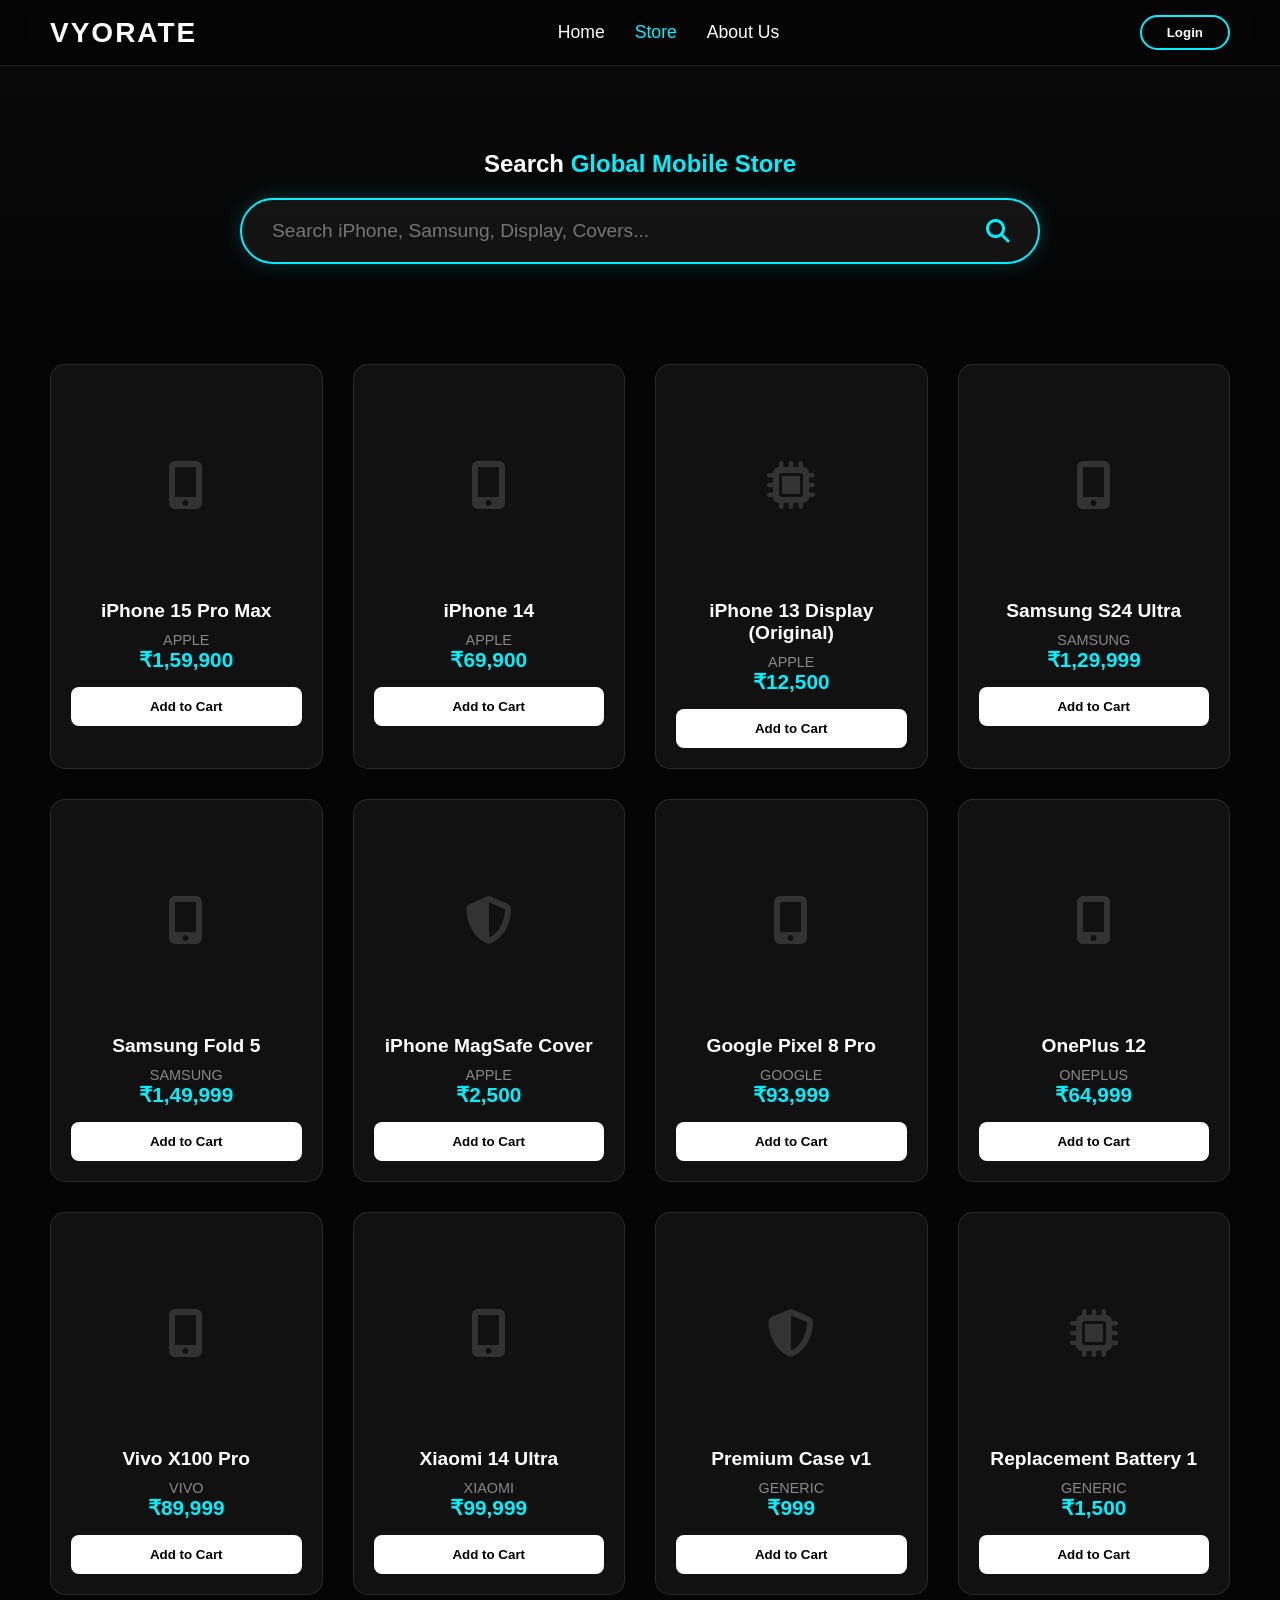
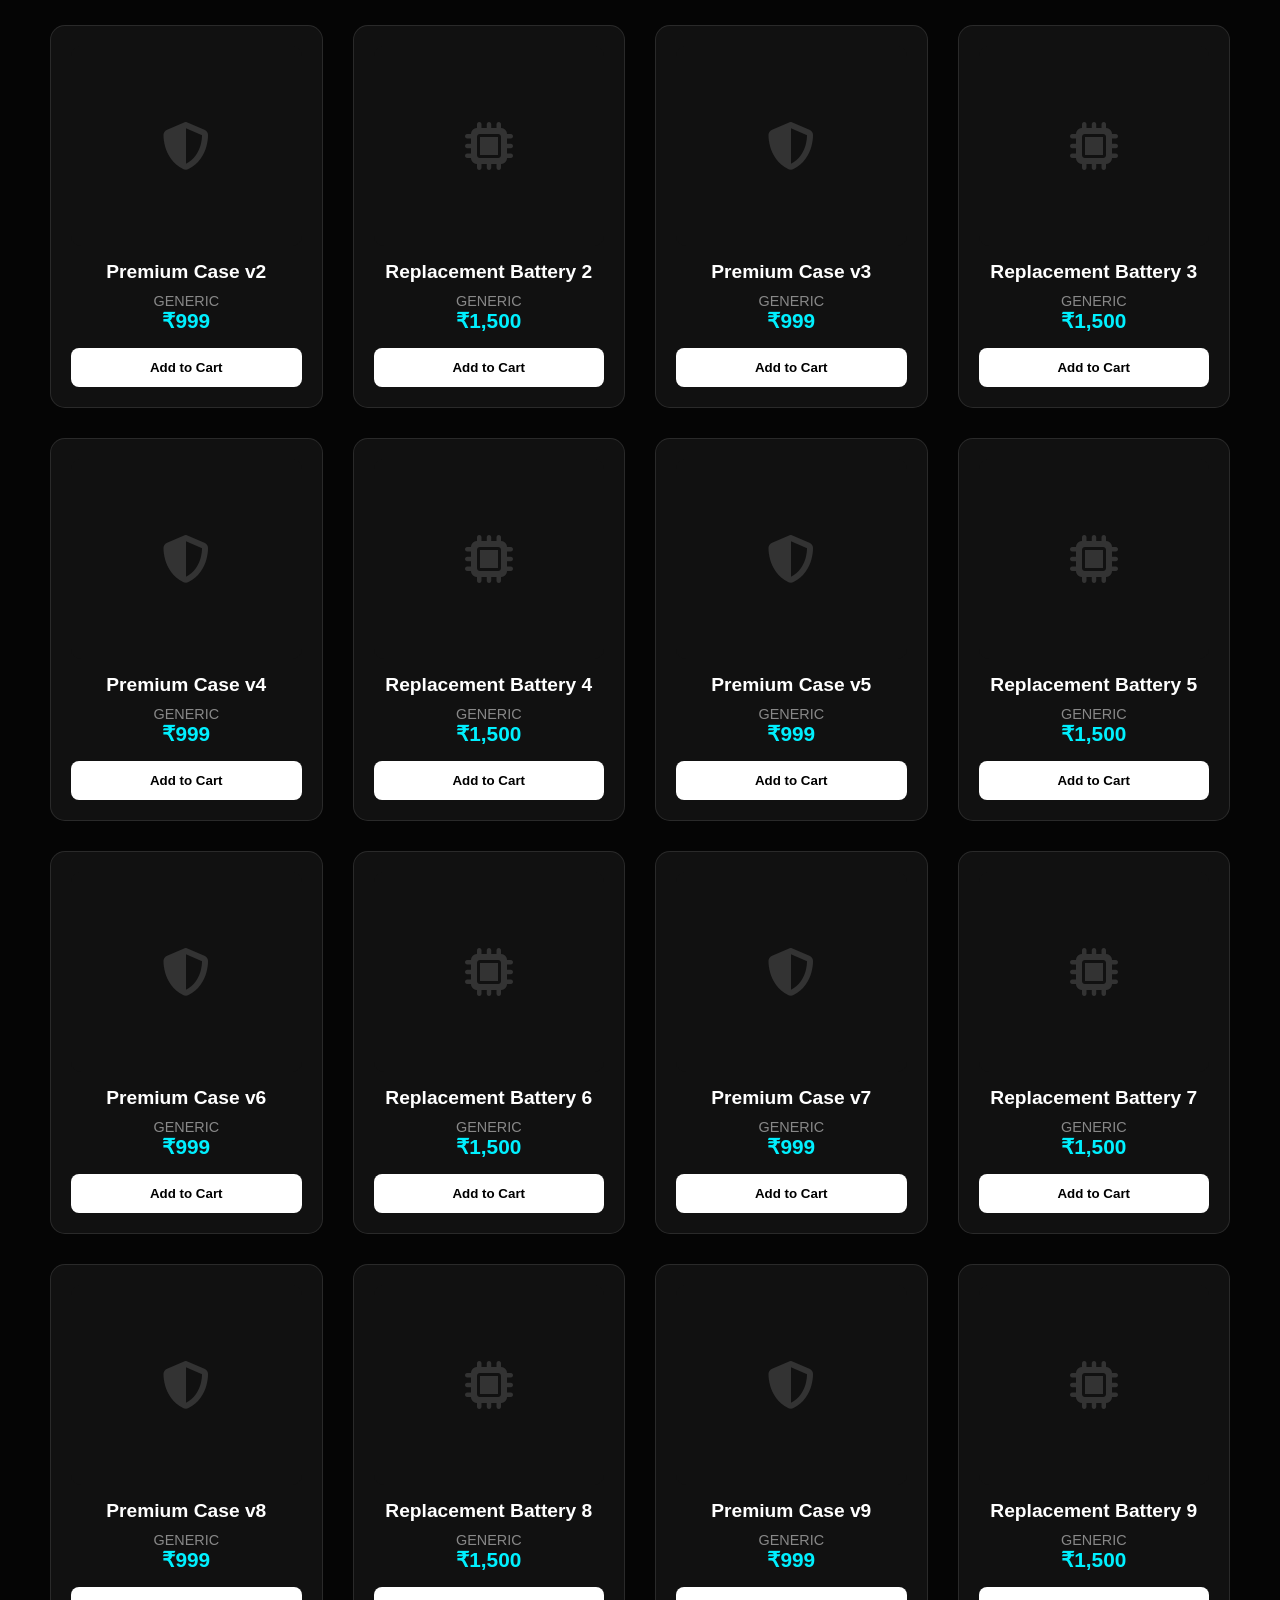
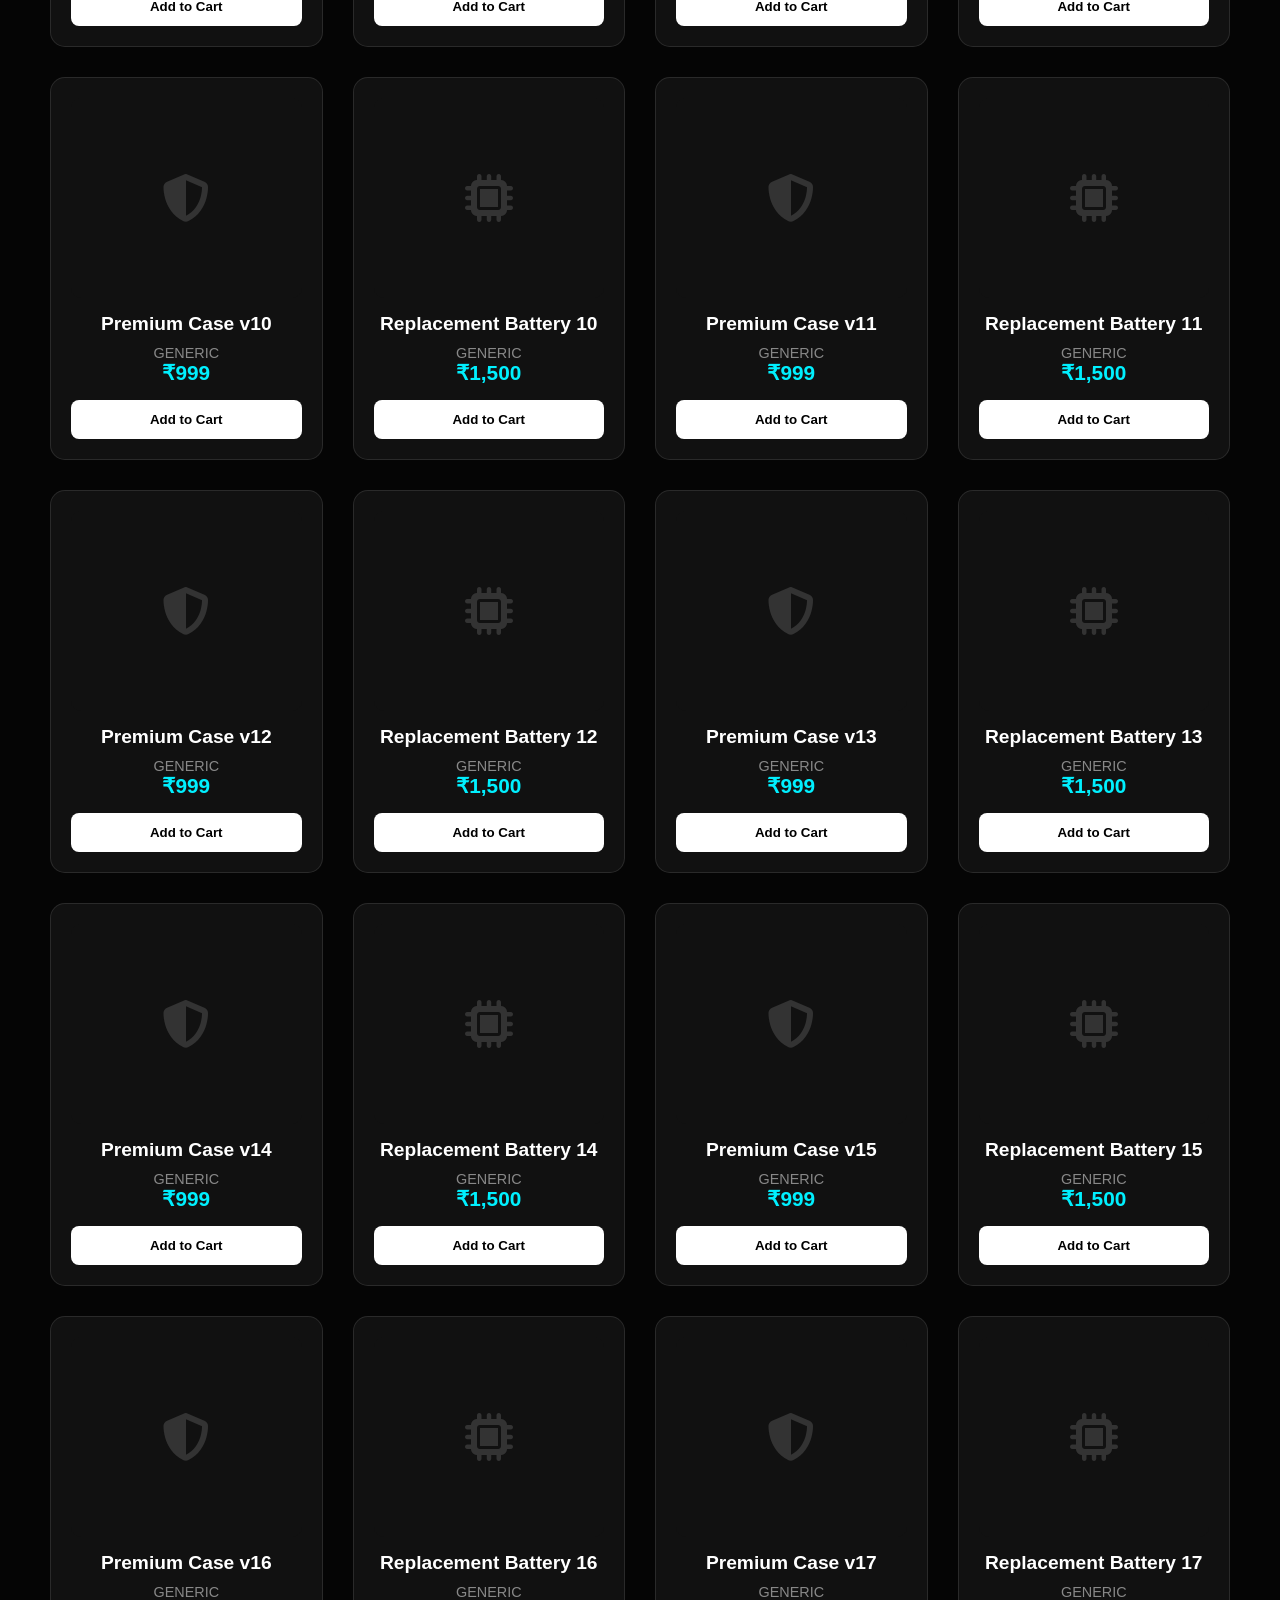
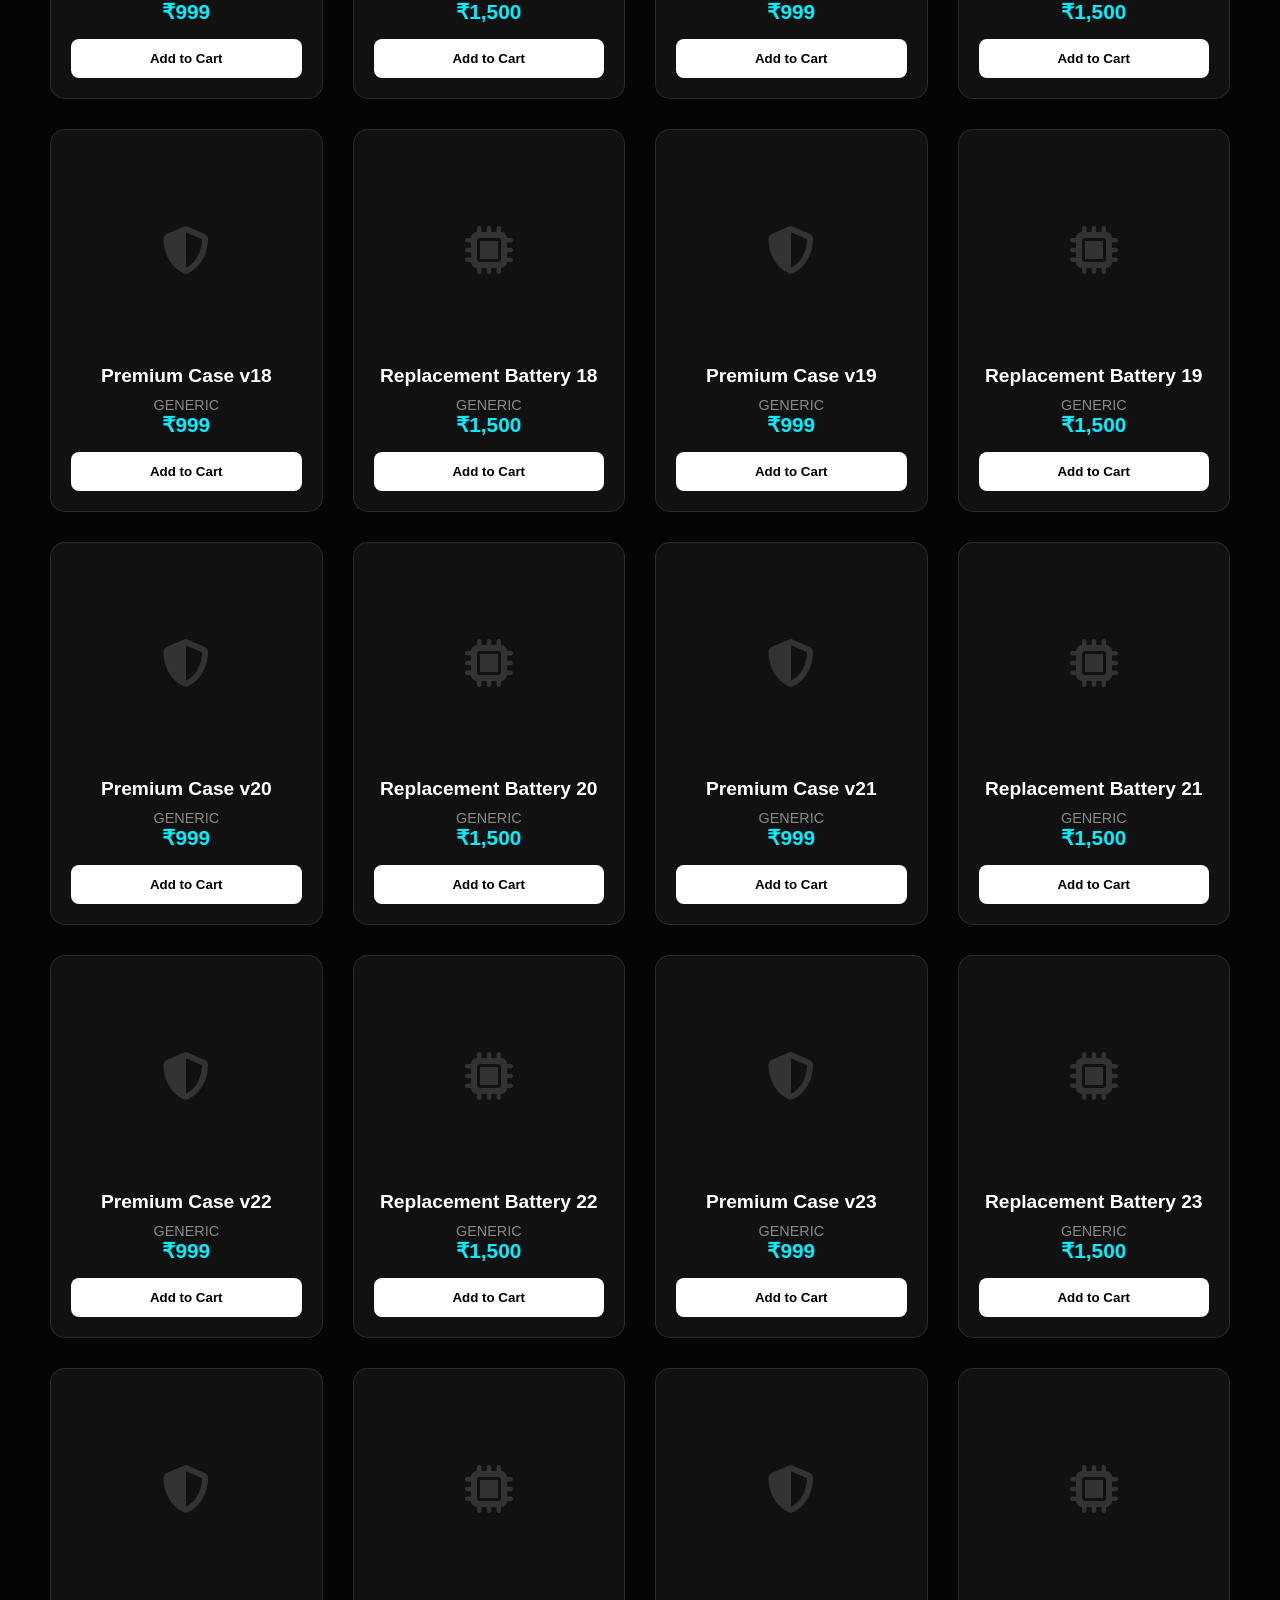
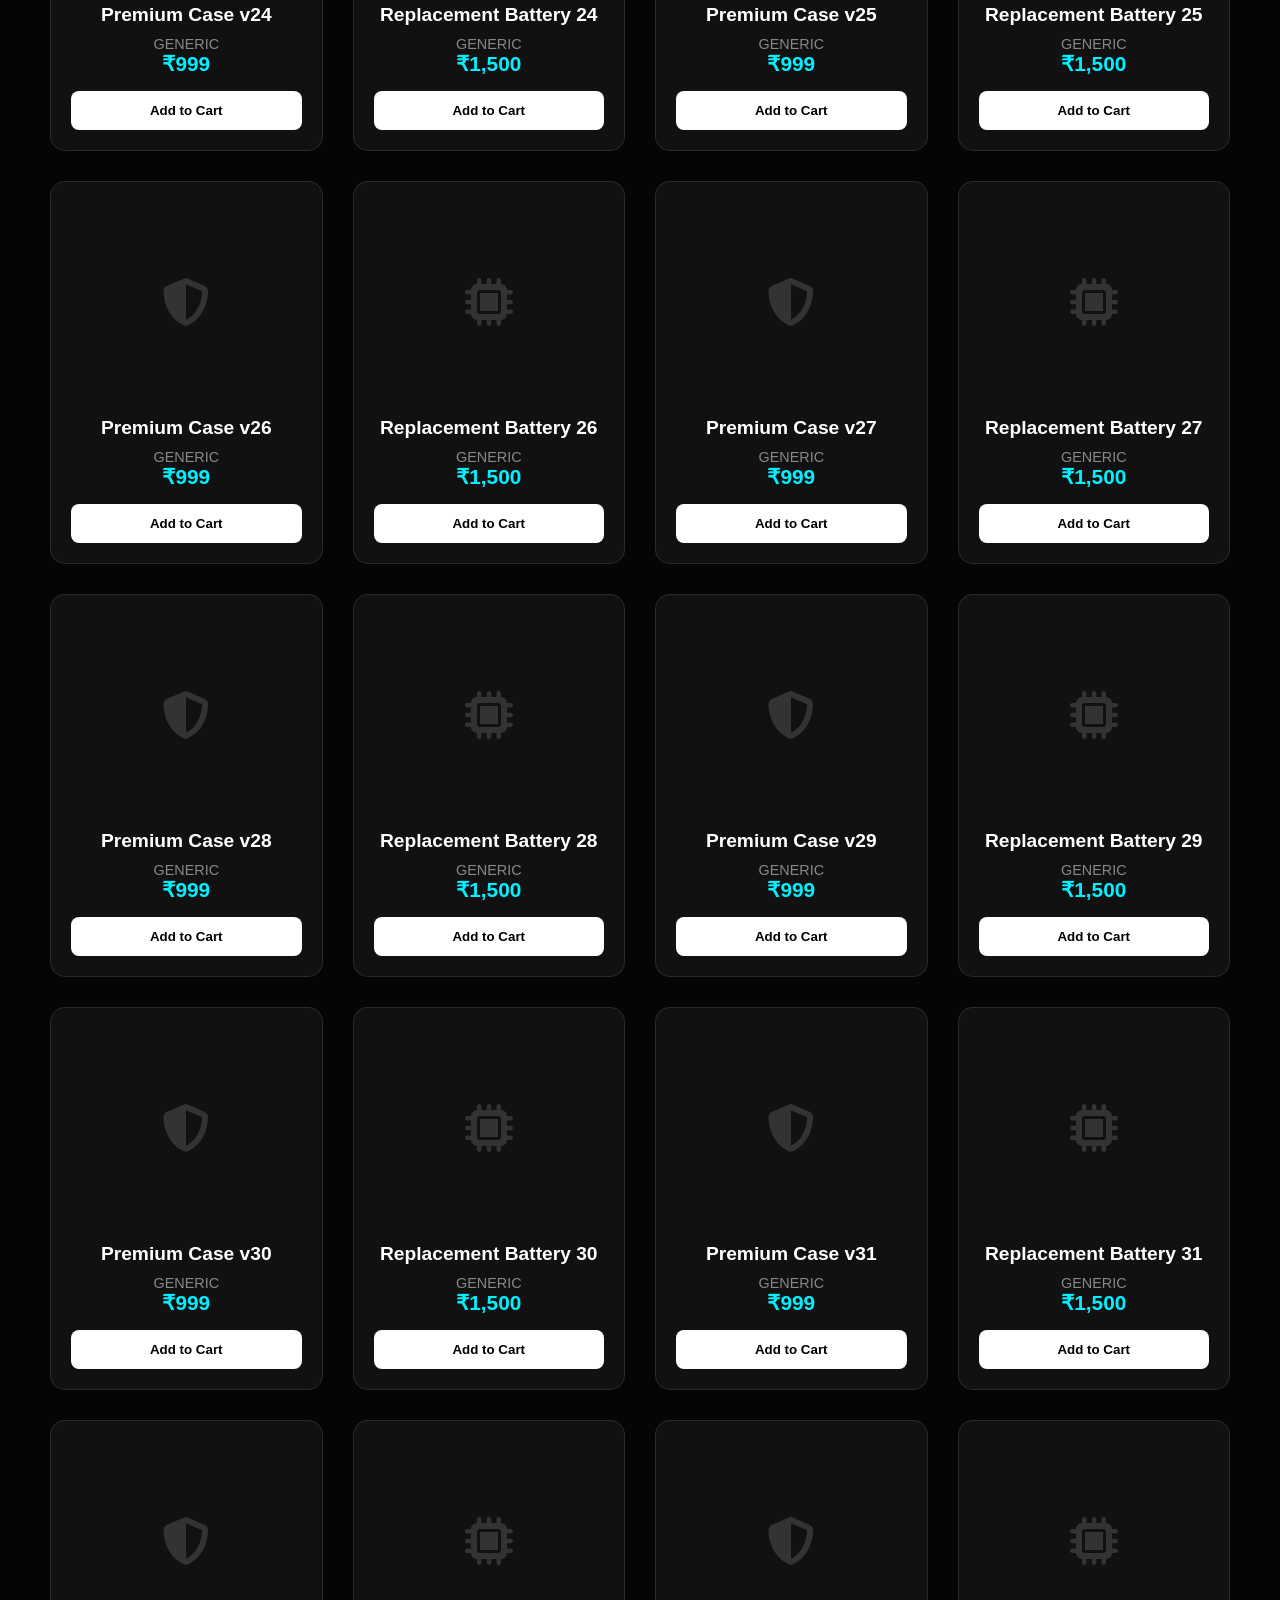
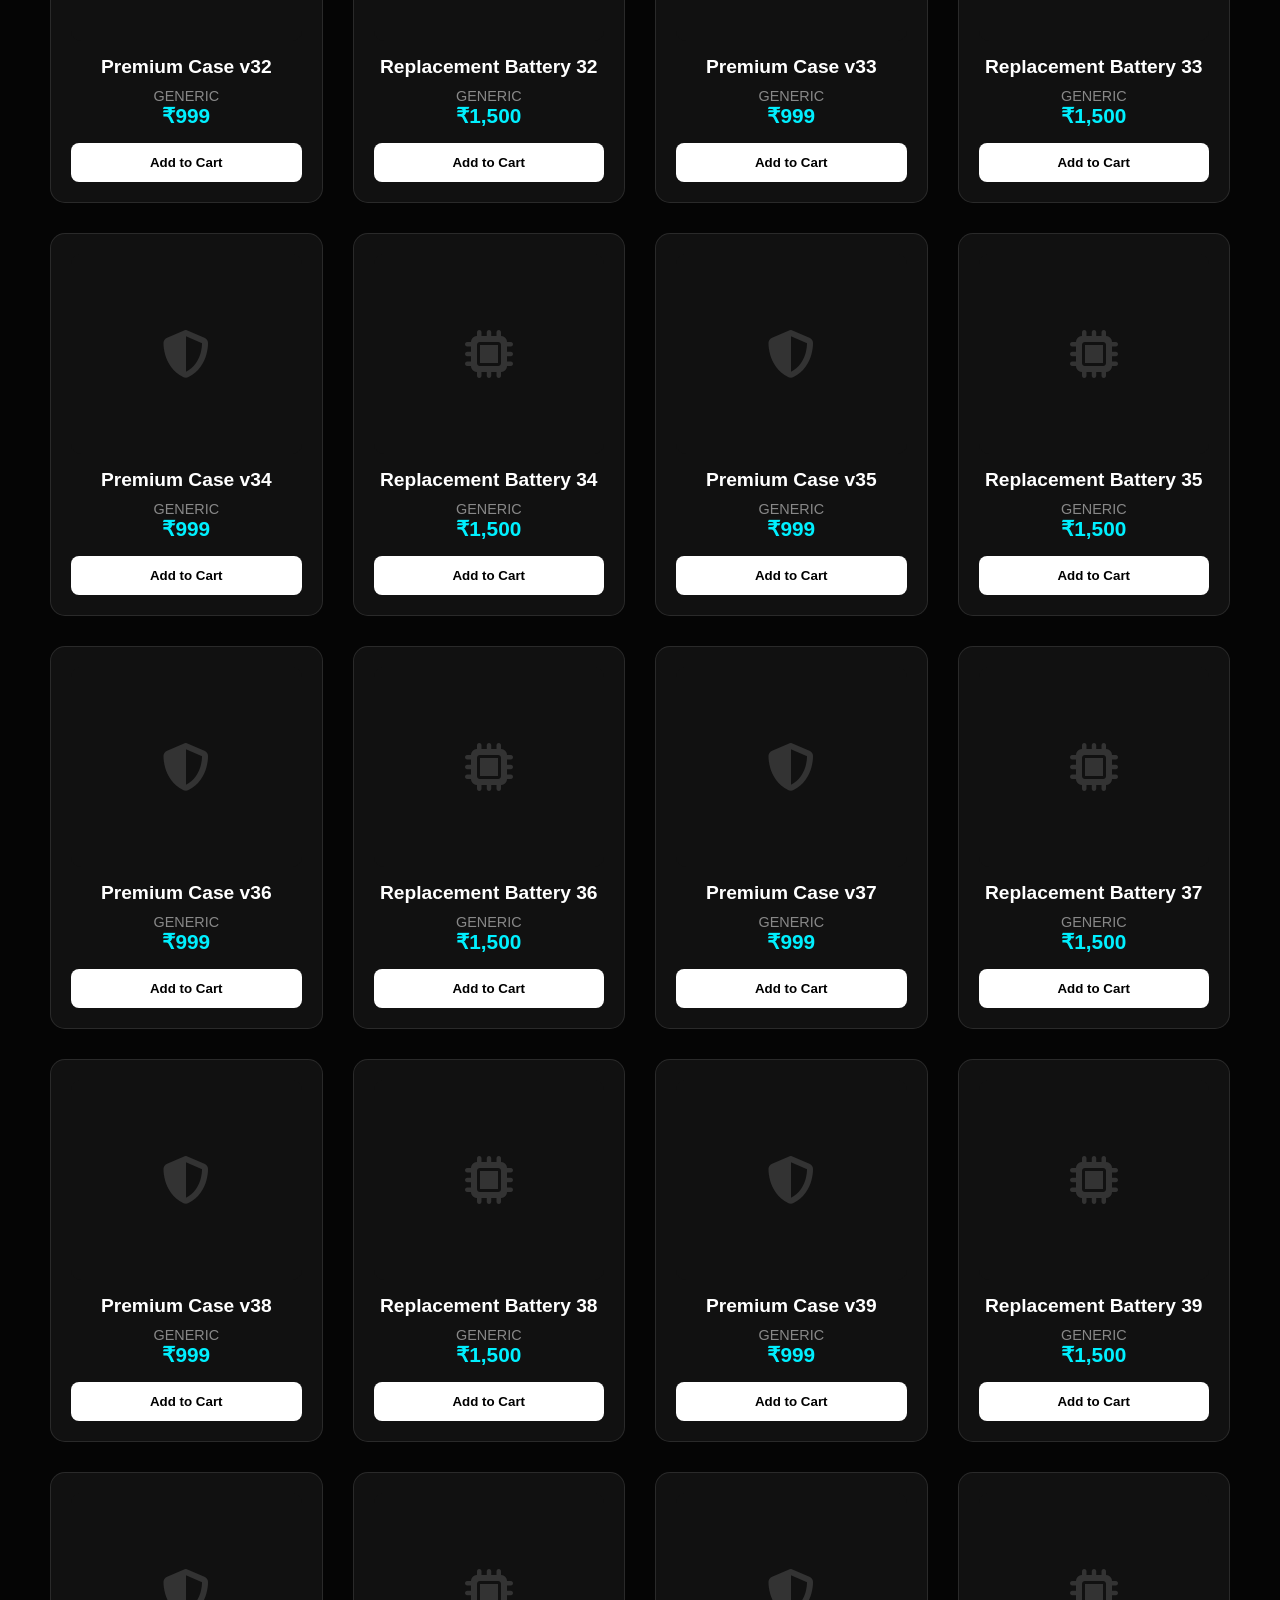
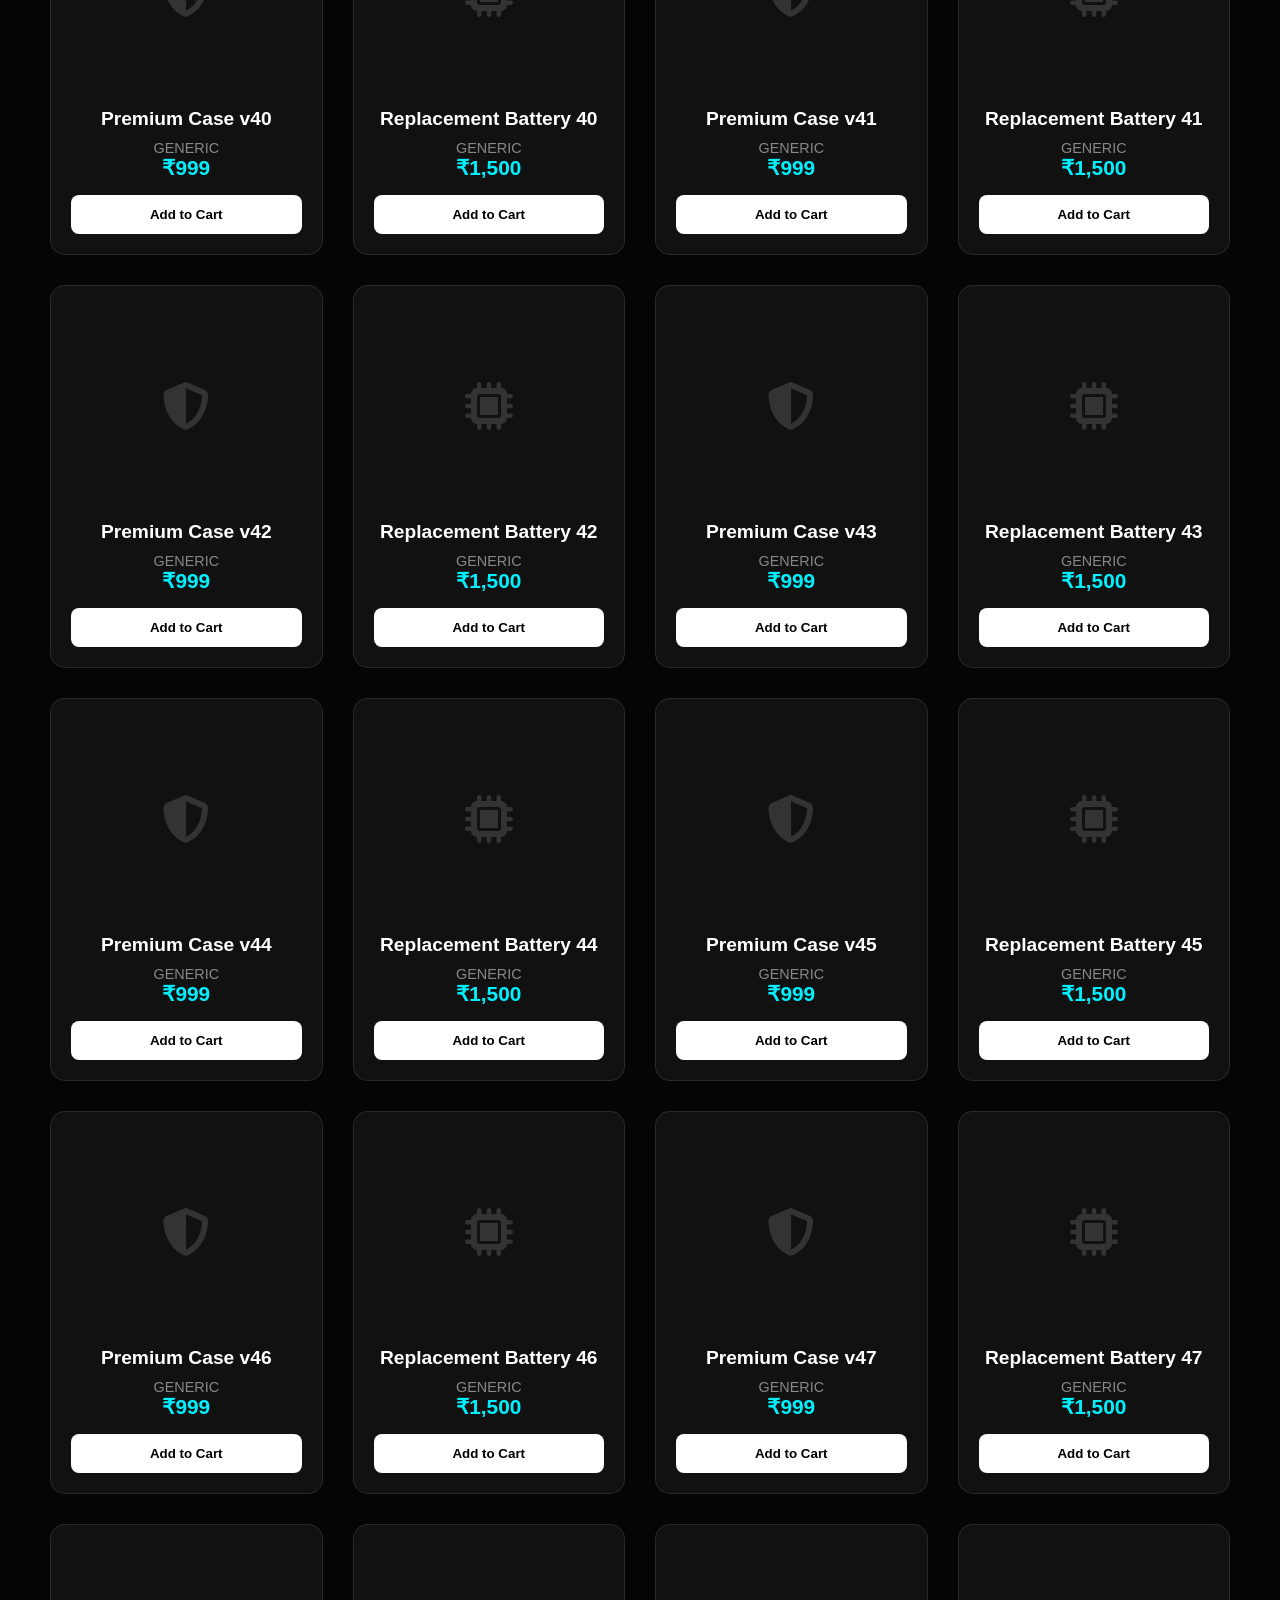
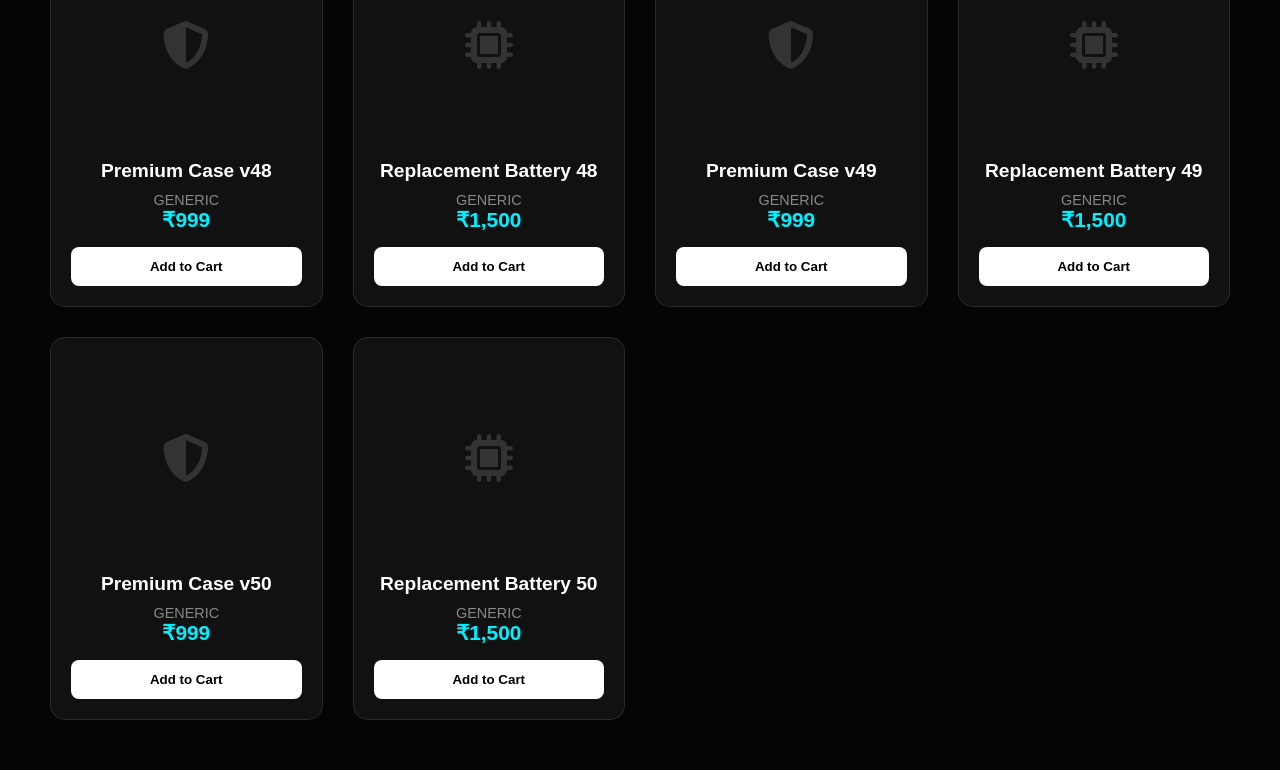
<file: store.html>
<!DOCTYPE html>
<html lang="en">
<head>
    <meta charset="UTF-8">
    <meta name="viewport" content="width=device-width, initial-scale=1.0">
    <title>VYORATE STORE | Search Anything</title>
    <link rel="stylesheet" href="https://cdnjs.cloudflare.com/ajax/libs/font-awesome/6.4.0/css/all.min.css">
    <link rel="stylesheet" href="style.css">
    <style>
        .search-section { background: linear-gradient(to bottom, #0a0a0a, #050505); padding: 150px 50px 50px; text-align: center; }
        .big-search-bar { max-width: 800px; margin: 0 auto; position: relative; }
        .big-search-bar input { width: 100%; padding: 20px 30px; border-radius: 40px; border: 2px solid var(--accent-color); background: rgba(255,255,255,0.05); color: white; font-size: 1.2rem; outline: none; box-shadow: 0 0 20px rgba(0, 240, 255, 0.2); }
        .big-search-bar i { position: absolute; right: 30px; top: 50%; transform: translateY(-50%); color: var(--accent-color); font-size: 1.5rem; }
        
        .product-grid { display: grid; grid-template-columns: repeat(auto-fill, minmax(250px, 1fr)); gap: 30px; padding: 50px; }
        .p-card { background: var(--card-bg); border-radius: 15px; padding: 20px; border: 1px solid rgba(255,255,255,0.1); transition: 0.4s; text-align: center; }
        .p-card:hover { transform: translateY(-10px); border-color: var(--accent-color); box-shadow: 0 10px 30px rgba(0,240,255,0.2); }
        .p-img { width: 100%; height: 200px; background: #111; border-radius: 10px; margin-bottom: 15px; display: flex; align-items: center; justify-content: center; font-size: 3rem; color: #333; }
        .p-card h3 { margin: 10px 0; font-size: 1.2rem; }
        .p-card .price { color: var(--accent-color); font-weight: bold; font-size: 1.3rem; }
        .buy-btn { width: 100%; padding: 12px; margin-top: 15px; border: none; border-radius: 8px; background: white; color: black; font-weight: bold; cursor: pointer; transition: 0.3s; }
        .buy-btn:hover { background: var(--accent-color); }
    </style>
</head>
<body>

    <nav>
        <div class="logo">VYORATE</div>
        <div class="nav-links">
            <a href="index.html">Home</a>
            <a href="store.html" style="color: var(--accent-color);">Store</a>
            <a href="index.html#about">About Us</a>
        </div>
        <div class="nav-actions"><button class="login-btn">Login</button></div>
    </nav>

    <div class="search-section">
        <h2 style="margin-bottom: 20px;">Search <span style="color:var(--accent-color)">Global Mobile Store</span></h2>
        <div class="big-search-bar">
            <input type="text" id="mainSearch" placeholder="Search iPhone, Samsung, Display, Covers..." onkeyup="searchProducts()">
            <i class="fas fa-search"></i>
        </div>
    </div>

    <div class="product-grid" id="store-grid">
        <!-- Products will appear here via JavaScript -->
    </div>

    <script>
        // SMART DATASET (Puri Duniya Ke Popular Products)
        const products = [
            { name: "iPhone 15 Pro Max", price: "₹1,59,900", cat: "mobile", brand: "apple" },
            { name: "iPhone 14", price: "₹69,900", cat: "mobile", brand: "apple" },
            { name: "iPhone 13 Display (Original)", price: "₹12,500", cat: "part", brand: "apple" },
            { name: "Samsung S24 Ultra", price: "₹1,29,999", cat: "mobile", brand: "samsung" },
            { name: "Samsung Fold 5", price: "₹1,49,999", cat: "mobile", brand: "samsung" },
            { name: "iPhone MagSafe Cover", price: "₹2,500", cat: "cover", brand: "apple" },
            { name: "Google Pixel 8 Pro", price: "₹93,999", cat: "mobile", brand: "google" },
            { name: "OnePlus 12", price: "₹64,999", cat: "mobile", brand: "oneplus" },
            { name: "Vivo X100 Pro", price: "₹89,999", cat: "mobile", brand: "vivo" },
            { name: "Xiaomi 14 Ultra", price: "₹99,999", cat: "mobile", brand: "xiaomi" }
        ];

        // Automatic 100+ Dummy Data Generator for "Everything" look
        for(let i=1; i<=50; i++) {
            products.push({ name: "Premium Case v" + i, price: "₹999", cat: "cover", brand: "generic" });
            products.push({ name: "Replacement Battery " + i, price: "₹1,500", cat: "part", brand: "generic" });
        }

        function displayProducts(data) {
            const grid = document.getElementById('store-grid');
            grid.innerHTML = data.map(p => `
                <div class="p-card">
                    <div class="p-img"><i class="fas ${p.cat === 'mobile' ? 'fa-mobile-alt' : (p.cat === 'part' ? 'fa-microchip' : 'fa-shield-alt')}"></i></div>
                    <h3>${p.name}</h3>
                    <p style="color: #888; font-size: 0.9rem;">${p.brand.toUpperCase()}</p>
                    <div class="price">${p.price}</div>
                    <button class="buy-btn">Add to Cart</button>
                </div>
            `).join('');
        }

        function searchProducts() {
            const term = document.getElementById('mainSearch').value.toLowerCase();
            const filtered = products.filter(p => p.name.toLowerCase().includes(term) || p.brand.toLowerCase().includes(term));
            displayProducts(filtered);
        }

        // Initial Load
        displayProducts(products);
    </script>
</body>
</html>
</file>
<file: style.css>
/* === GLOBAL RESET & THEME === */
:root {
    --bg-color: #050505; /* Black */
    --text-color: #ffffff; /* White */
    --accent-color: #00f0ff; /* Neon Cyan */
    --card-bg: rgba(255, 255, 255, 0.05);
    --hover-color: #00d0e0;
}
* { margin: 0; padding: 0; box-sizing: border-box; font-family: 'Poppins', sans-serif; }
body { background-color: var(--bg-color); color: var(--text-color); overflow-x: hidden; scroll-behavior: smooth; }
a { text-decoration: none; color: inherit; }

/* === NAVBAR === */
nav {
    display: flex; justify-content: space-between; align-items: center;
    padding: 15px 50px; background: rgba(5, 5, 5, 0.9); backdrop-filter: blur(10px);
    position: fixed; width: 100%; top: 0; z-index: 1000; border-bottom: 1px solid rgba(255,255,255,0.1);
}
.logo { font-size: 28px; font-weight: 800; letter-spacing: 2px; color: #fff; }
.nav-links { display: flex; align-items: center; gap: 30px; }
.nav-links a { font-weight: 500; font-size: 1.1rem; transition: 0.3s; position: relative;}
.nav-links a:hover { color: var(--accent-color); }
.nav-links a::after { content: ''; position: absolute; width: 0; height: 2px; background: var(--accent-color); bottom: -5px; left: 0; transition: 0.3s; }
.nav-links a:hover::after { width: 100%; }

.nav-actions { display: flex; align-items: center; gap: 15px; }
.login-btn { border: 2px solid var(--accent-color); padding: 8px 25px; border-radius: 25px; cursor: pointer; background: transparent; color: white; font-weight: 600; transition: 0.3s; }
.login-btn:hover { background: var(--accent-color); color: black; box-shadow: 0 0 15px var(--accent-color); }

/* === FOOTER === */
footer { background: #020202; padding: 60px 50px 20px; border-top: 1px solid rgba(255,255,255,0.1); display: flex; flex-wrap: wrap; justify-content: space-between; }
.footer-col { width: 23%; margin-bottom: 30px; }
.footer-col h3 { color: var(--accent-color); margin-bottom: 25px; font-size: 1.3rem; }
.footer-col p, .footer-col a { color: #aaa; display: block; margin-bottom: 12px; transition: 0.3s; font-size: 0.95rem;}
.footer-col a:hover { color: white; padding-left: 5px; }
.footer-bottom { text-align: center; width: 100%; margin-top: 30px; padding-top: 20px; border-top: 1px solid #222; color: #666; font-size: 0.9rem; }

/* === WHATSAPP FLOAT === */
.whatsapp-float {
    position: fixed; bottom: 30px; right: 30px; background: #25d366; color: white;
    border-radius: 50px; padding: 15px 20px; font-size: 30px; box-shadow: 0 0 20px rgba(37, 211, 102, 0.5);
    z-index: 1000; transition: 0.3s; display: flex; align-items: center; gap: 10px;
}
.whatsapp-float:hover { transform: scale(1.1); box-shadow: 0 0 30px rgba(37, 211, 102, 0.8); }
.whatsapp-float span { font-size: 16px; font-weight: bold; display: none; }
.whatsapp-float:hover span { display: block; }

/* === GLOBAL PAGE STYLES === */
section { padding: 100px 50px; text-align: center; margin-top: 80px;} /* offset for fixed nav */
h2.section-title { font-size: 2.8rem; margin-bottom: 50px; color: white; text-transform: uppercase; letter-spacing: 2px;}
h2.section-title span { color: var(--accent-color); }

/* Common Modal Styles */
.modal { display: none; position: fixed; z-index: 2000; left: 0; top: 0; width: 100%; height: 100%; background-color: rgba(0,0,0,0.85); backdrop-filter: blur(8px); justify-content: center; align-items: center; }
.modal-content { background: #111; padding: 50px; border-radius: 20px; border: 1px solid var(--accent-color); text-align: center; width: 400px; position: relative; animation: popIn 0.4s cubic-bezier(0.68, -0.55, 0.27, 1.55); box-shadow: 0 0 30px rgba(0, 240, 255, 0.3); }
@keyframes popIn { from { transform: scale(0.5); opacity: 0; } to { transform: scale(1); opacity: 1; } }
.close-btn { position: absolute; top: 20px; right: 25px; font-size: 28px; cursor: pointer; color: #fff; transition: 0.3s;}
.close-btn:hover { color: var(--accent-color); }
</file>
